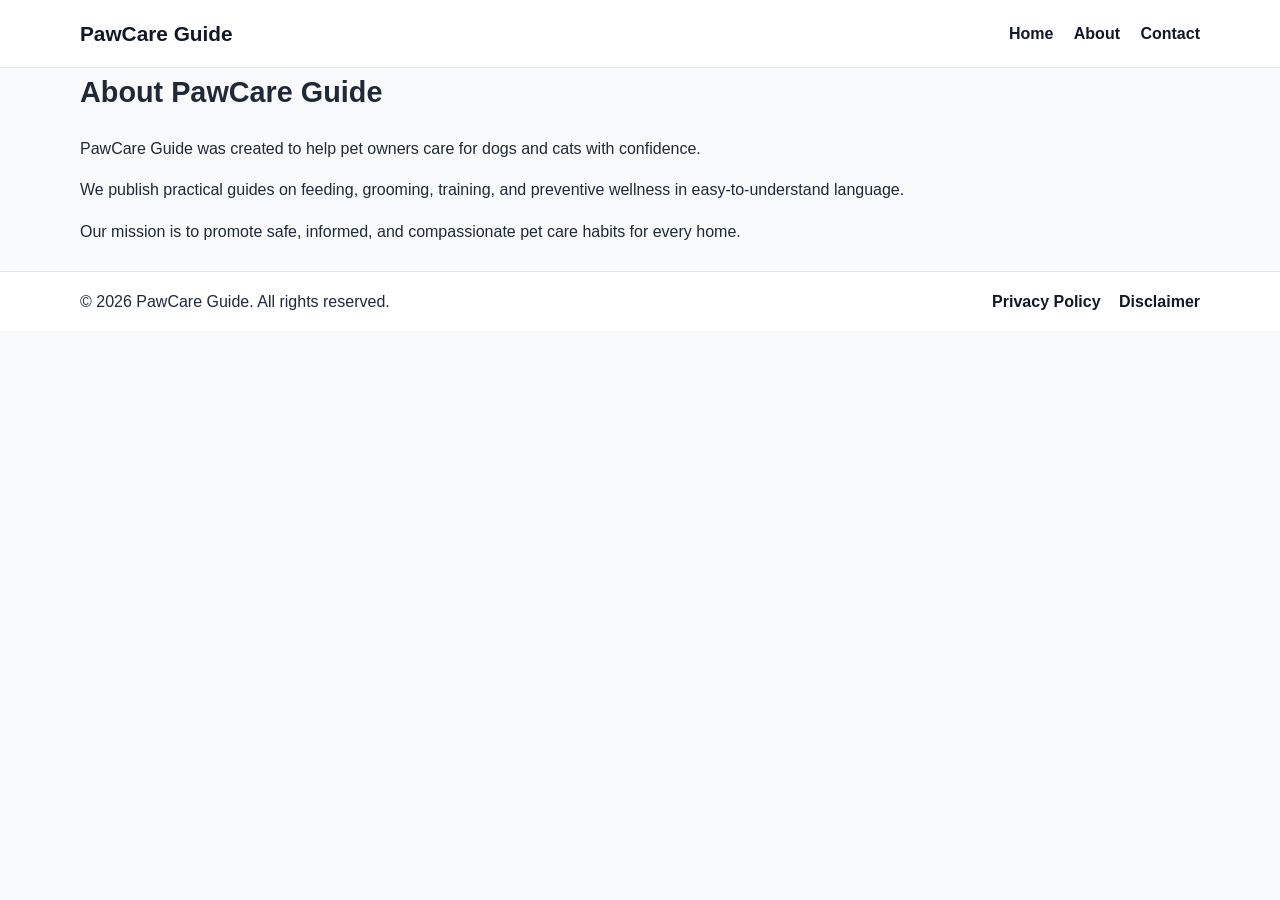
<file: public/about.html>
<!DOCTYPE html>
<html lang="en">
<head>
  <meta charset="UTF-8" />
  <meta name="viewport" content="width=device-width, initial-scale=1.0" />
  <title>About Us | PawCare Guide</title>
  <meta name="description" content="Learn about PawCare Guide and our mission to simplify responsible pet care." />
  <link rel="canonical" href="https://www.yourdomain.com/about.html" />
  <link rel="stylesheet" href="styles.css" />
</head>
<body>
<header>
  <div class="container nav">
    <h1 class="logo">PawCare Guide</h1>
    <nav>
      <a href="index.html">Home</a>
      <a href="about.html">About</a>
      <a href="contact.html">Contact</a>
    </nav>
  </div>
</header>

<main class="container content">
  <h2>About PawCare Guide</h2>
  <p>PawCare Guide was created to help pet owners care for dogs and cats with confidence.</p>
  <p>We publish practical guides on feeding, grooming, training, and preventive wellness in easy-to-understand language.</p>
  <p>Our mission is to promote safe, informed, and compassionate pet care habits for every home.</p>
</main>

<footer>
  <div class="container footer-grid">
    <p>© 2026 PawCare Guide. All rights reserved.</p>
    <div>
      <a href="privacy-policy.html">Privacy Policy</a>
      <a href="disclaimer.html">Disclaimer</a>
    </div>
  </div>
</footer>
</body>
</html>
</file>
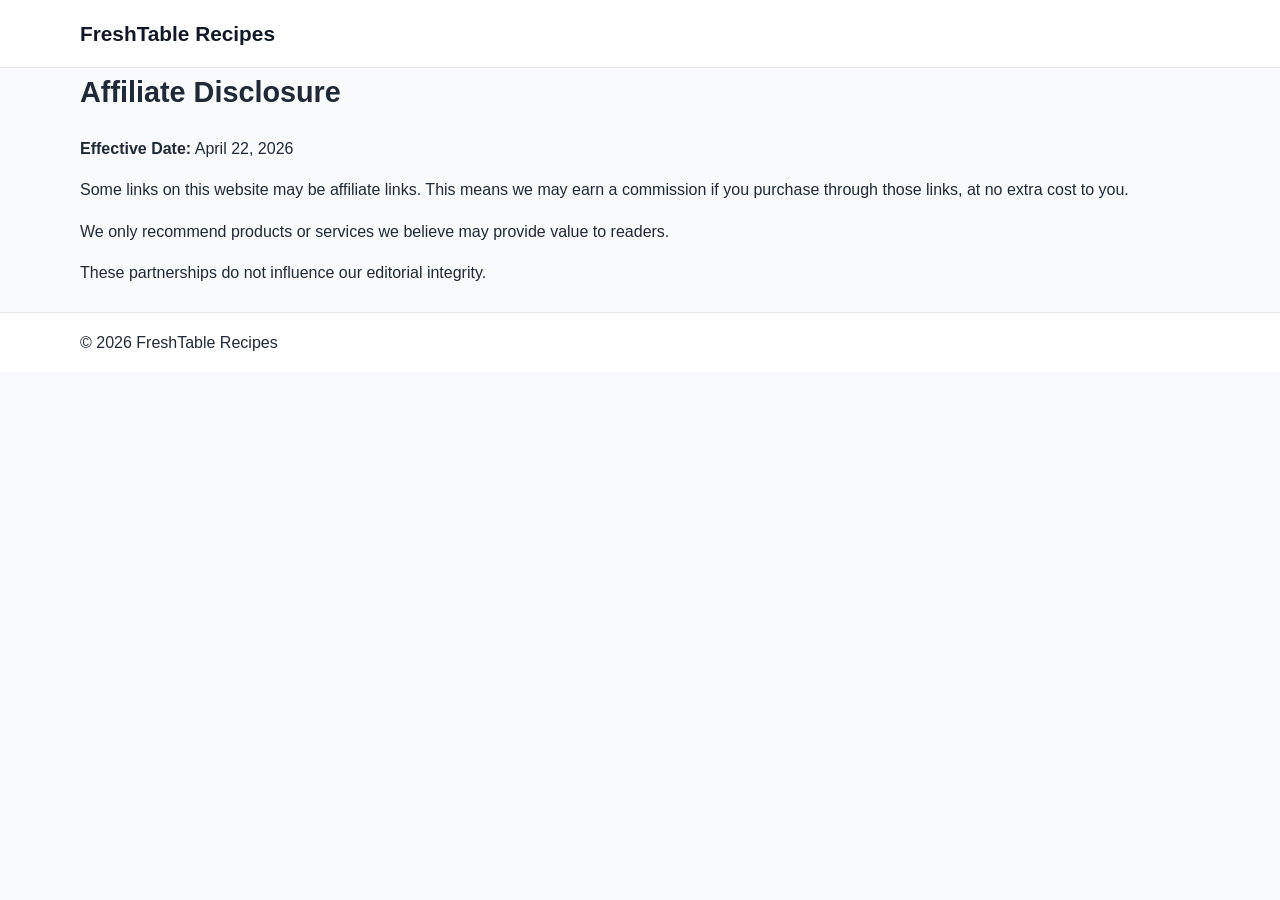
<file: public/affiliate-disclosure.html>
<!DOCTYPE html>
<html lang="en">
<head>
  <meta charset="UTF-8" />
  <meta name="viewport" content="width=device-width, initial-scale=1.0" />
  <title>Affiliate Disclosure | FreshTable Recipes</title>
  <meta name="description" content="Affiliate disclosure for FreshTable Recipes." />
  <link rel="canonical" href="https://www.yourdomain.com/affiliate-disclosure.html" />
  <link rel="stylesheet" href="styles.css" />
</head>
<body>
<header><div class="container nav"><h1 class="logo">FreshTable Recipes</h1></div></header>
<main class="container content">
  <h2>Affiliate Disclosure</h2>
  <p><strong>Effective Date:</strong> April 22, 2026</p>
  <p>Some links on this website may be affiliate links. This means we may earn a commission if you purchase through those links, at no extra cost to you.</p>
  <p>We only recommend products or services we believe may provide value to readers.</p>
  <p>These partnerships do not influence our editorial integrity.</p>
</main>
<footer><div class="container footer-grid"><p>© 2026 FreshTable Recipes</p></div></footer>
</body>
</html>
</file>
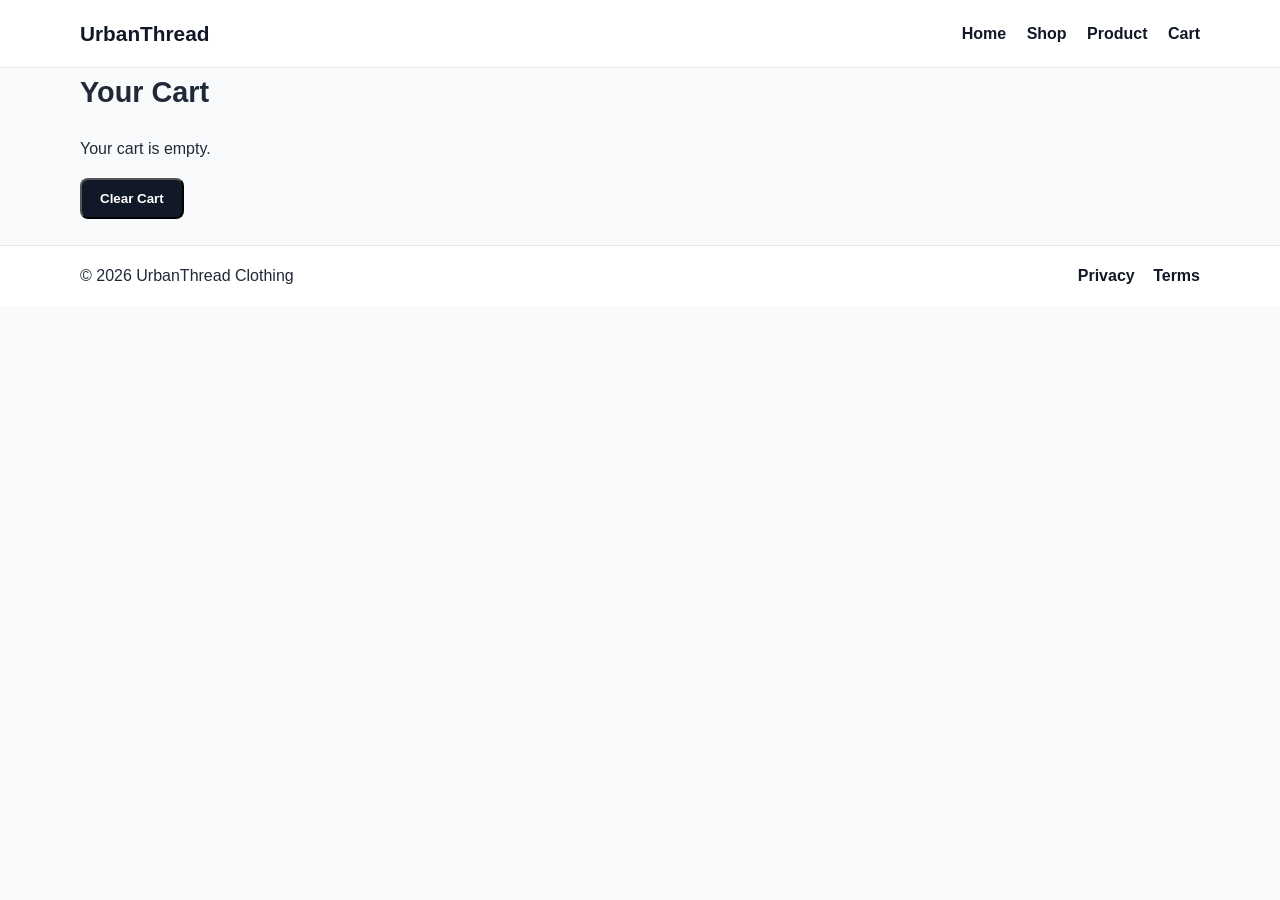
<file: public/cart.html>
<!DOCTYPE html>
<html lang="en">
<head>
  <meta charset="UTF-8" />
  <meta name="viewport" content="width=device-width, initial-scale=1.0" />
  <title>Your Cart | UrbanThread</title>
  <meta name="description" content="View your selected UrbanThread clothing items and cart total." />
  <link rel="canonical" href="https://www.yourdomain.com/cart.html" />
  <link rel="stylesheet" href="styles.css" />
</head>
<body>
  <header>
    <div class="container nav">
      <h1 class="logo">UrbanThread</h1>
      <nav>
        <a href="index.html">Home</a>
        <a href="shop.html">Shop</a>
        <a href="product.html">Product</a>
        <a href="cart.html">Cart</a>
      </nav>
    </div>
  </header>

  <main class="container content">
    <h2>Your Cart</h2>
    <div id="cartContainer"></div>
    <p id="total" style="font-size:1.2rem;font-weight:700;margin-top:16px;"></p>
    <button class="btn" onclick="clearCart()">Clear Cart</button>
  </main>

  <footer>
    <div class="container footer-grid">
      <p>© 2026 UrbanThread Clothing</p>
      <div>
        <a href="privacy-policy.html">Privacy</a>
        <a href="terms.html">Terms</a>
      </div>
    </div>
  </footer>

  <script src="cart.js"></script>
</body>
</html>
</file>
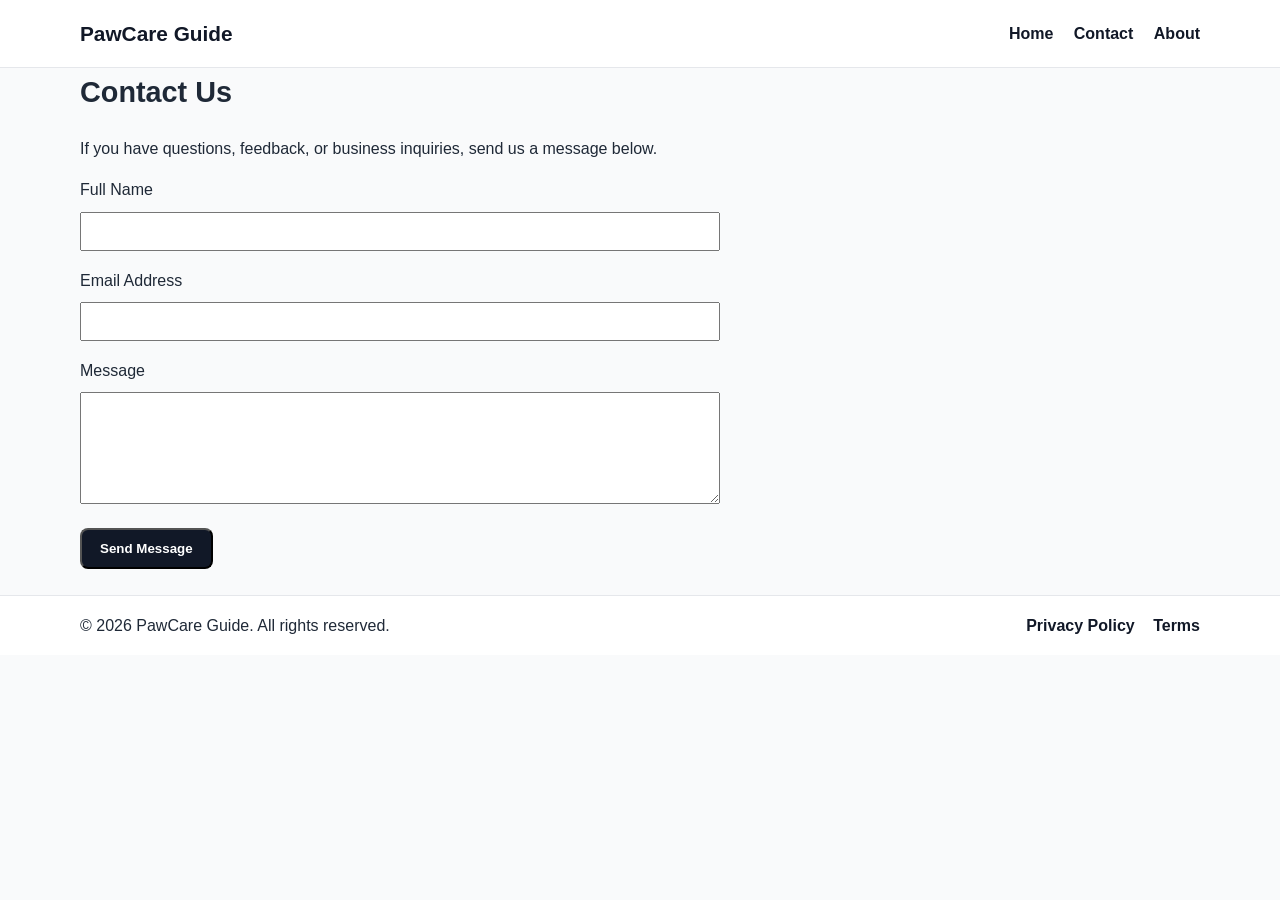
<file: public/contact.html>
<!DOCTYPE html>
<html lang="en">
<head>
  <meta charset="UTF-8" />
  <meta name="viewport" content="width=device-width, initial-scale=1.0" />
  <title>Contact Us | PawCare Guide</title>
  <meta name="description" content="Contact PawCare Guide for support, feedback, and partnership inquiries." />
  <link rel="canonical" href="https://www.yourdomain.com/contact.html" />
  <link rel="stylesheet" href="styles.css" />
</head>
<body>
<header>
  <div class="container nav">
    <h1 class="logo">PawCare Guide</h1>
    <nav>
      <a href="index.html">Home</a>
      <a href="contact.html">Contact</a>
      <a href="about.html">About</a>
    </nav>
  </div>
</header>

<main class="container content">
  <h2>Contact Us</h2>
  <p>If you have questions, feedback, or business inquiries, send us a message below.</p>

  <form action="#" method="post" style="max-width:640px;">
    <label for="name">Full Name</label><br>
    <input type="text" id="name" name="name" required style="width:100%;padding:10px;margin:8px 0 16px;"><br>

    <label for="email">Email Address</label><br>
    <input type="email" id="email" name="email" required style="width:100%;padding:10px;margin:8px 0 16px;"><br>

    <label for="message">Message</label><br>
    <textarea id="message" name="message" rows="6" required style="width:100%;padding:10px;margin:8px 0 16px;"></textarea><br>

    <button type="submit" class="btn">Send Message</button>
  </form>
</main>

<footer>
  <div class="container footer-grid">
    <p>© 2026 PawCare Guide. All rights reserved.</p>
    <div>
      <a href="privacy-policy.html">Privacy Policy</a>
      <a href="terms.html">Terms</a>
    </div>
  </div>
</footer>
</body>
</html>
</file>
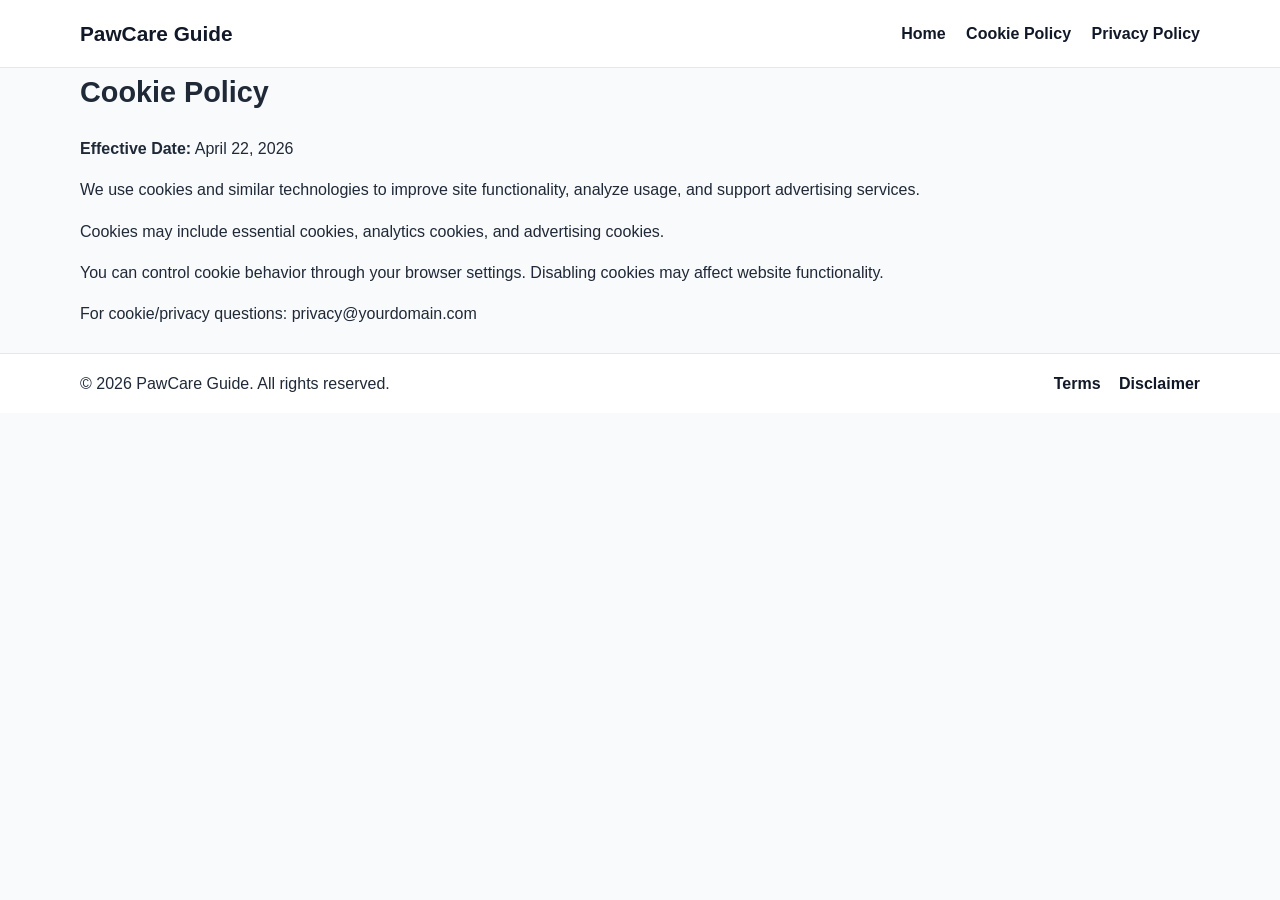
<file: public/cookie-policy.html>
<!DOCTYPE html>
<html lang="en">
<head>
  <meta charset="UTF-8" />
  <meta name="viewport" content="width=device-width, initial-scale=1.0" />
  <title>Cookie Policy | PawCare Guide</title>
  <meta name="description" content="Cookie Policy for PawCare Guide, including analytics and advertising cookie use." />
  <link rel="canonical" href="https://www.yourdomain.com/cookie-policy.html" />
  <link rel="stylesheet" href="styles.css" />
</head>
<body>
<header>
  <div class="container nav">
    <h1 class="logo">PawCare Guide</h1>
    <nav>
      <a href="index.html">Home</a>
      <a href="cookie-policy.html">Cookie Policy</a>
      <a href="privacy-policy.html">Privacy Policy</a>
    </nav>
  </div>
</header>

<main class="container content">
  <h2>Cookie Policy</h2>
  <p><strong>Effective Date:</strong> April 22, 2026</p>
  <p>We use cookies and similar technologies to improve site functionality, analyze usage, and support advertising services.</p>
  <p>Cookies may include essential cookies, analytics cookies, and advertising cookies.</p>
  <p>You can control cookie behavior through your browser settings. Disabling cookies may affect website functionality.</p>
  <p>For cookie/privacy questions: privacy@yourdomain.com</p>
</main>

<footer>
  <div class="container footer-grid">
    <p>© 2026 PawCare Guide. All rights reserved.</p>
    <div>
      <a href="terms.html">Terms</a>
      <a href="disclaimer.html">Disclaimer</a>
    </div>
  </div>
</footer>
</body>
</html>
</file>
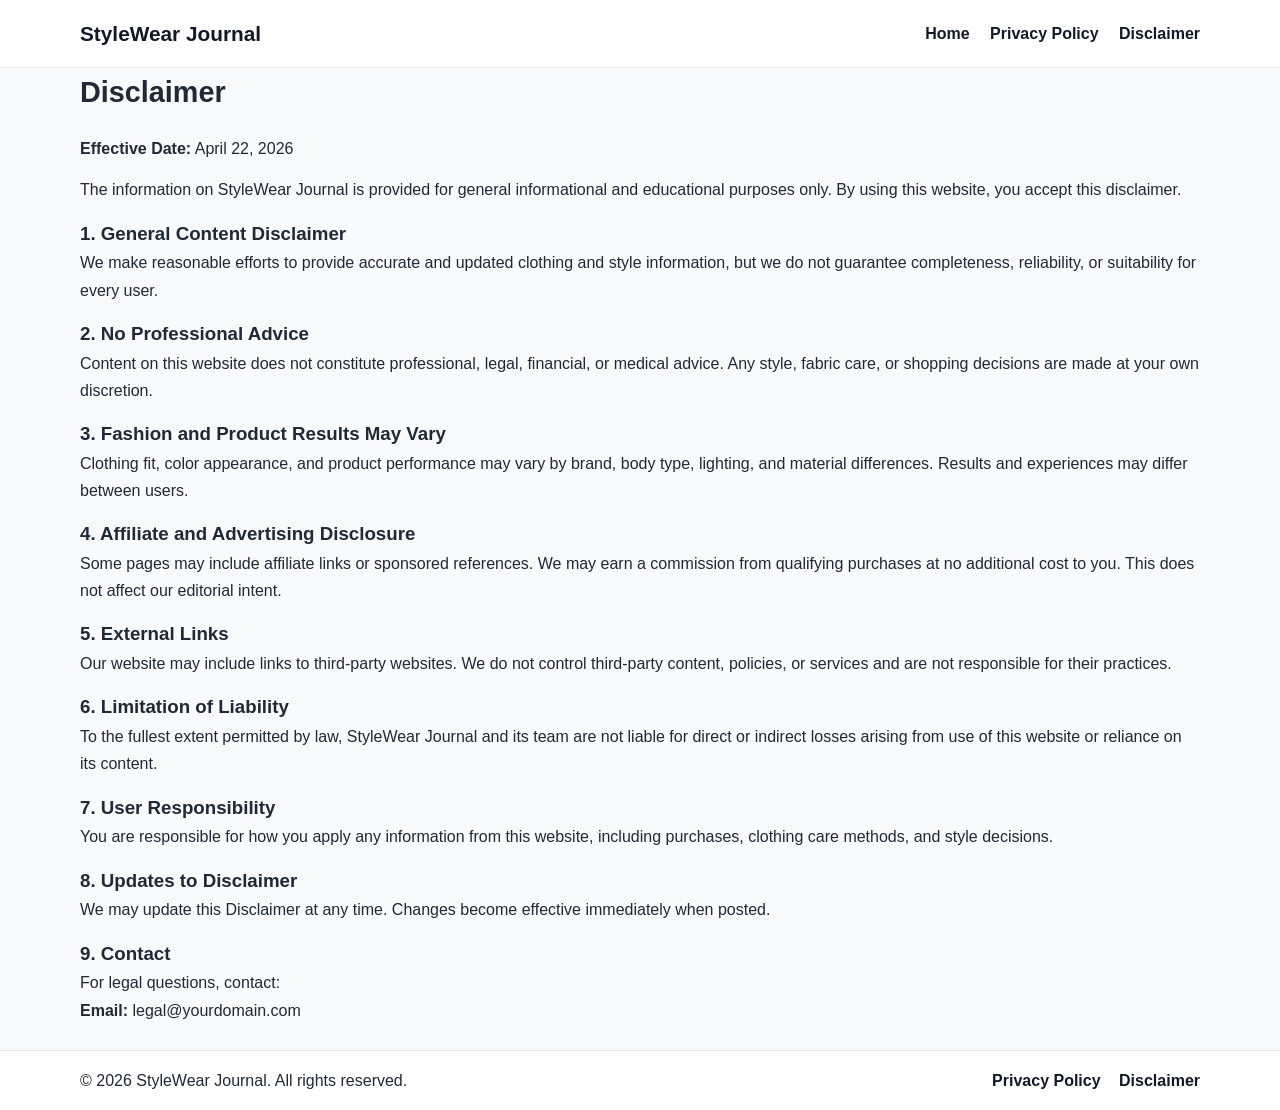
<file: public/disclaimer.html>
<!DOCTYPE html>
<html lang="en">
<head>
  <meta charset="UTF-8" />
  <meta name="viewport" content="width=device-width, initial-scale=1.0" />
  <title>Disclaimer | StyleWear Journal</title>
  <meta name="description" content="Read the StyleWear Journal disclaimer for content use, affiliate disclosure, and limitation of liability." />
  <meta name="robots" content="index, follow" />
  <link rel="canonical" href="https://www.yourdomain.com/disclaimer.html" />
  <link rel="stylesheet" href="styles.css" />
</head>
<body>
  <header>
    <div class="container nav">
      <h1 class="logo">StyleWear Journal</h1>
      <nav>
        <a href="index.html">Home</a>
        <a href="privacy-policy.html">Privacy Policy</a>
        <a href="disclaimer.html">Disclaimer</a>
      </nav>
    </div>
  </header>

  <main class="container content">
    <h2>Disclaimer</h2>
    <p><strong>Effective Date:</strong> April 22, 2026</p>
    <p>
      The information on StyleWear Journal is provided for general informational and educational purposes only.
      By using this website, you accept this disclaimer.
    </p>

    <h3>1. General Content Disclaimer</h3>
    <p>
      We make reasonable efforts to provide accurate and updated clothing and style information,
      but we do not guarantee completeness, reliability, or suitability for every user.
    </p>

    <h3>2. No Professional Advice</h3>
    <p>
      Content on this website does not constitute professional, legal, financial, or medical advice.
      Any style, fabric care, or shopping decisions are made at your own discretion.
    </p>

    <h3>3. Fashion and Product Results May Vary</h3>
    <p>
      Clothing fit, color appearance, and product performance may vary by brand, body type, lighting,
      and material differences. Results and experiences may differ between users.
    </p>

    <h3>4. Affiliate and Advertising Disclosure</h3>
    <p>
      Some pages may include affiliate links or sponsored references. We may earn a commission from
      qualifying purchases at no additional cost to you. This does not affect our editorial intent.
    </p>

    <h3>5. External Links</h3>
    <p>
      Our website may include links to third-party websites. We do not control third-party content,
      policies, or services and are not responsible for their practices.
    </p>

    <h3>6. Limitation of Liability</h3>
    <p>
      To the fullest extent permitted by law, StyleWear Journal and its team are not liable for
      direct or indirect losses arising from use of this website or reliance on its content.
    </p>

    <h3>7. User Responsibility</h3>
    <p>
      You are responsible for how you apply any information from this website, including purchases,
      clothing care methods, and style decisions.
    </p>

    <h3>8. Updates to Disclaimer</h3>
    <p>
      We may update this Disclaimer at any time. Changes become effective immediately when posted.
    </p>

    <h3>9. Contact</h3>
    <p>
      For legal questions, contact:<br />
      <strong>Email:</strong> legal@yourdomain.com
    </p>
  </main>

  <footer>
    <div class="container footer-grid">
      <p>© 2026 StyleWear Journal. All rights reserved.</p>
      <div>
        <a href="privacy-policy.html">Privacy Policy</a>
        <a href="disclaimer.html">Disclaimer</a>
      </div>
    </div>
  </footer>
</body>
</html>
</file>
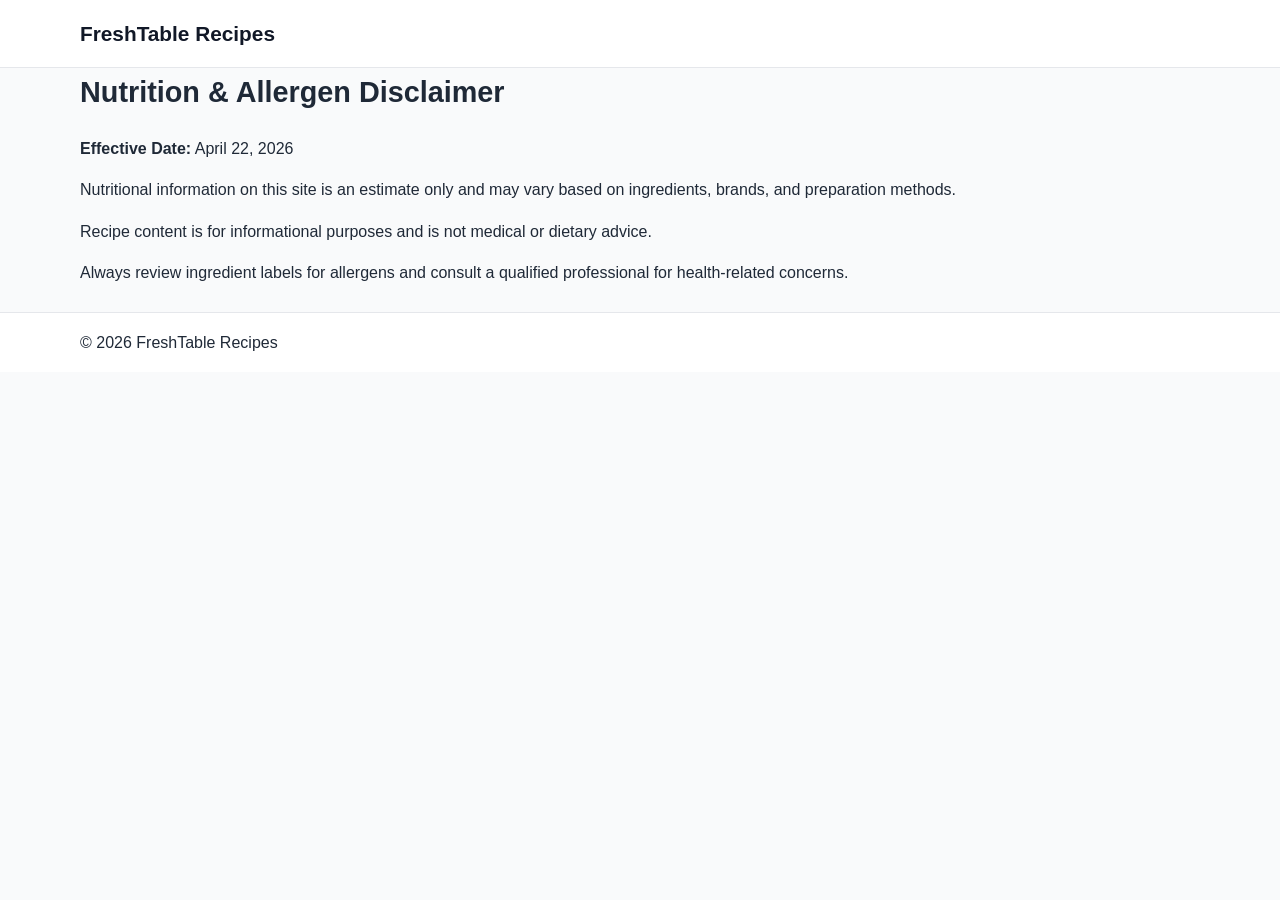
<file: public/nutrition-disclaimer.html>
<!DOCTYPE html>
<html lang="en">
<head>
  <meta charset="UTF-8" />
  <meta name="viewport" content="width=device-width, initial-scale=1.0" />
  <title>Nutrition Disclaimer | FreshTable Recipes</title>
  <meta name="description" content="Nutrition and allergen disclaimer for recipe content on FreshTable Recipes." />
  <link rel="canonical" href="https://www.yourdomain.com/nutrition-disclaimer.html" />
  <link rel="stylesheet" href="styles.css" />
</head>
<body>
<header><div class="container nav"><h1 class="logo">FreshTable Recipes</h1></div></header>
<main class="container content">
  <h2>Nutrition & Allergen Disclaimer</h2>
  <p><strong>Effective Date:</strong> April 22, 2026</p>
  <p>Nutritional information on this site is an estimate only and may vary based on ingredients, brands, and preparation methods.</p>
  <p>Recipe content is for informational purposes and is not medical or dietary advice.</p>
  <p>Always review ingredient labels for allergens and consult a qualified professional for health-related concerns.</p>
</main>
<footer><div class="container footer-grid"><p>© 2026 FreshTable Recipes</p></div></footer>
</body>
</html>
</file>
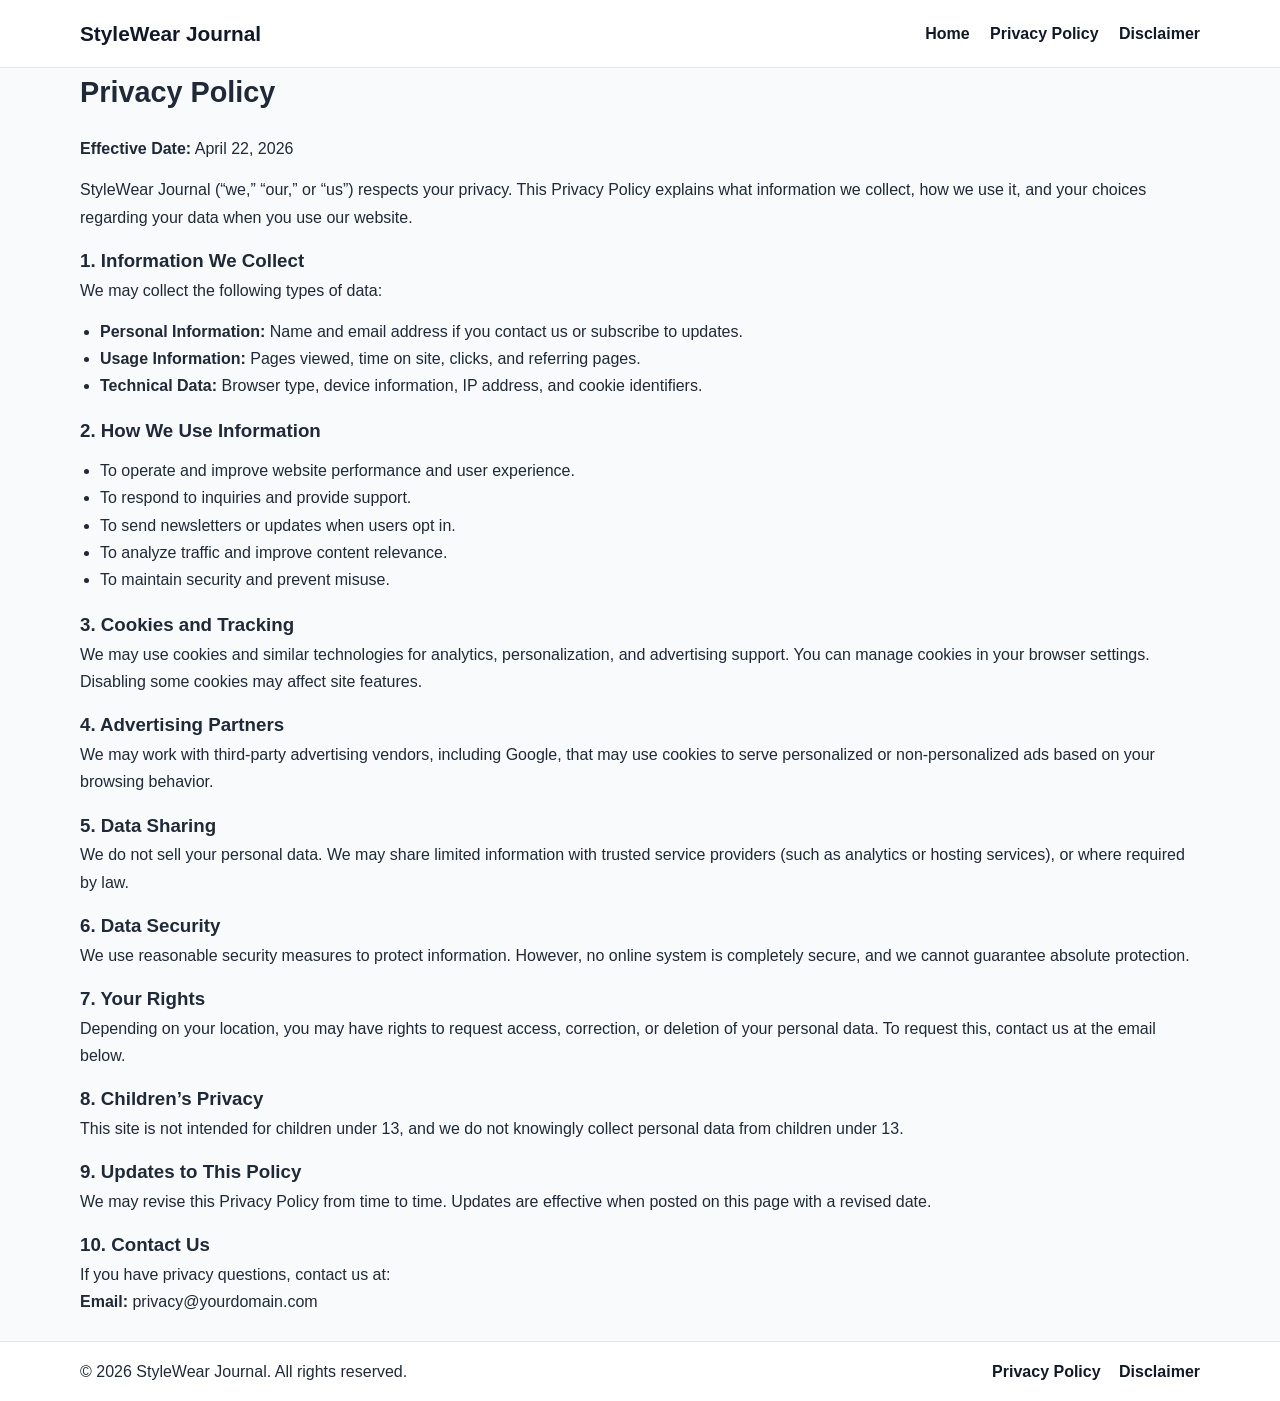
<file: public/privacy-policy.html>
<!DOCTYPE html>
<html lang="en">
<head>
  <meta charset="UTF-8" />
  <meta name="viewport" content="width=device-width, initial-scale=1.0" />
  <title>Privacy Policy | StyleWear Journal</title>
  <meta name="description" content="Read the Privacy Policy for StyleWear Journal to understand how we collect, use, and protect your information." />
  <meta name="robots" content="index, follow" />
  <link rel="canonical" href="https://www.yourdomain.com/privacy-policy.html" />
  <link rel="stylesheet" href="styles.css" />
</head>
<body>
  <header>
    <div class="container nav">
      <h1 class="logo">StyleWear Journal</h1>
      <nav>
        <a href="index.html">Home</a>
        <a href="privacy-policy.html">Privacy Policy</a>
        <a href="disclaimer.html">Disclaimer</a>
      </nav>
    </div>
  </header>

  <main class="container content">
    <h2>Privacy Policy</h2>
    <p><strong>Effective Date:</strong> April 22, 2026</p>
    <p>
      StyleWear Journal (“we,” “our,” or “us”) respects your privacy. This Privacy Policy explains
      what information we collect, how we use it, and your choices regarding your data when you use our website.
    </p>

    <h3>1. Information We Collect</h3>
    <p>We may collect the following types of data:</p>
    <ul style="margin: 10px 0 16px 20px;">
      <li><strong>Personal Information:</strong> Name and email address if you contact us or subscribe to updates.</li>
      <li><strong>Usage Information:</strong> Pages viewed, time on site, clicks, and referring pages.</li>
      <li><strong>Technical Data:</strong> Browser type, device information, IP address, and cookie identifiers.</li>
    </ul>

    <h3>2. How We Use Information</h3>
    <ul style="margin: 10px 0 16px 20px;">
      <li>To operate and improve website performance and user experience.</li>
      <li>To respond to inquiries and provide support.</li>
      <li>To send newsletters or updates when users opt in.</li>
      <li>To analyze traffic and improve content relevance.</li>
      <li>To maintain security and prevent misuse.</li>
    </ul>

    <h3>3. Cookies and Tracking</h3>
    <p>
      We may use cookies and similar technologies for analytics, personalization, and advertising support.
      You can manage cookies in your browser settings. Disabling some cookies may affect site features.
    </p>

    <h3>4. Advertising Partners</h3>
    <p>
      We may work with third-party advertising vendors, including Google, that may use cookies
      to serve personalized or non-personalized ads based on your browsing behavior.
    </p>

    <h3>5. Data Sharing</h3>
    <p>
      We do not sell your personal data. We may share limited information with trusted service providers
      (such as analytics or hosting services), or where required by law.
    </p>

    <h3>6. Data Security</h3>
    <p>
      We use reasonable security measures to protect information. However, no online system is completely secure,
      and we cannot guarantee absolute protection.
    </p>

    <h3>7. Your Rights</h3>
    <p>
      Depending on your location, you may have rights to request access, correction, or deletion of your personal data.
      To request this, contact us at the email below.
    </p>

    <h3>8. Children’s Privacy</h3>
    <p>
      This site is not intended for children under 13, and we do not knowingly collect personal data from children under 13.
    </p>

    <h3>9. Updates to This Policy</h3>
    <p>
      We may revise this Privacy Policy from time to time. Updates are effective when posted on this page with a revised date.
    </p>

    <h3>10. Contact Us</h3>
    <p>
      If you have privacy questions, contact us at:<br />
      <strong>Email:</strong> privacy@yourdomain.com
    </p>
  </main>

  <footer>
    <div class="container footer-grid">
      <p>© 2026 StyleWear Journal. All rights reserved.</p>
      <div>
        <a href="privacy-policy.html">Privacy Policy</a>
        <a href="disclaimer.html">Disclaimer</a>
      </div>
    </div>
  </footer>
</body>
</html>
</file>
<file: public/styles.css>
:root {
  --bg: #f9fafb;
  --text: #1f2937;
  --primary: #111827;
  --accent: #2563eb;
  --white: #ffffff;
  --muted: #6b7280;
  --border: #e5e7eb;
}

* { margin: 0; padding: 0; box-sizing: border-box; }

body {
  font-family: Arial, Helvetica, sans-serif;
  background: var(--bg);
  color: var(--text);
  line-height: 1.7;
}

.container { width: min(1120px, 92%); margin: 0 auto; }

header {
  background: var(--white);
  border-bottom: 1px solid var(--border);
  position: sticky;
  top: 0;
  z-index: 999;
}

.nav {
  display: flex;
  justify-content: space-between;
  align-items: center;
  padding: 16px 0;
}

.logo { font-size: 1.3rem; color: var(--primary); font-weight: 800; }

nav a {
  margin-left: 16px;
  text-decoration: none;
  color: var(--primary);
  font-weight: 600;
}
nav a:hover { color: var(--accent); }

.hero {
  background: linear-gradient(135deg, #eef2ff, #f8fafc);
  padding: 48px 0;
}

.hero-grid {
  display: grid;
  grid-template-columns: 1fr 1fr;
  gap: 24px;
  align-items: center;
}

.hero h2 { font-size: 2.1rem; margin-bottom: 10px; }
.hero p { color: var(--muted); margin-bottom: 18px; }

.hero img {
  width: 100%;
  min-height: 320px;
  object-fit: cover;
  border-radius: 14px;
}

.btn {
  display: inline-block;
  background: var(--primary);
  color: var(--white);
  padding: 11px 18px;
  border-radius: 8px;
  text-decoration: none;
  font-weight: 700;
}
.btn:hover { background: #000; }

section { padding: 42px 0; }
h2 { margin-bottom: 18px; font-size: 1.8rem; }

.cards {
  display: grid;
  grid-template-columns: repeat(3, 1fr);
  gap: 18px;
}

.card {
  background: var(--white);
  border: 1px solid var(--border);
  border-radius: 12px;
  overflow: hidden;
}

.card img {
  width: 100%;
  height: 220px;
  object-fit: cover;
}

.card h3 { margin: 12px 14px 8px; }
.card p { margin: 0 14px 14px; color: var(--muted); }

.content p { margin-bottom: 14px; }

footer {
  margin-top: 26px;
  background: var(--white);
  border-top: 1px solid var(--border);
}

.footer-grid {
  display: flex;
  justify-content: space-between;
  align-items: center;
  padding: 16px 0;
}

.footer-grid a {
  margin-left: 14px;
  text-decoration: none;
  color: var(--primary);
  font-weight: 600;
}

@media (max-width: 900px) {
  .hero-grid, .cards { grid-template-columns: 1fr; }
  nav a { margin-left: 10px; font-size: 0.92rem; }
}
</file>
